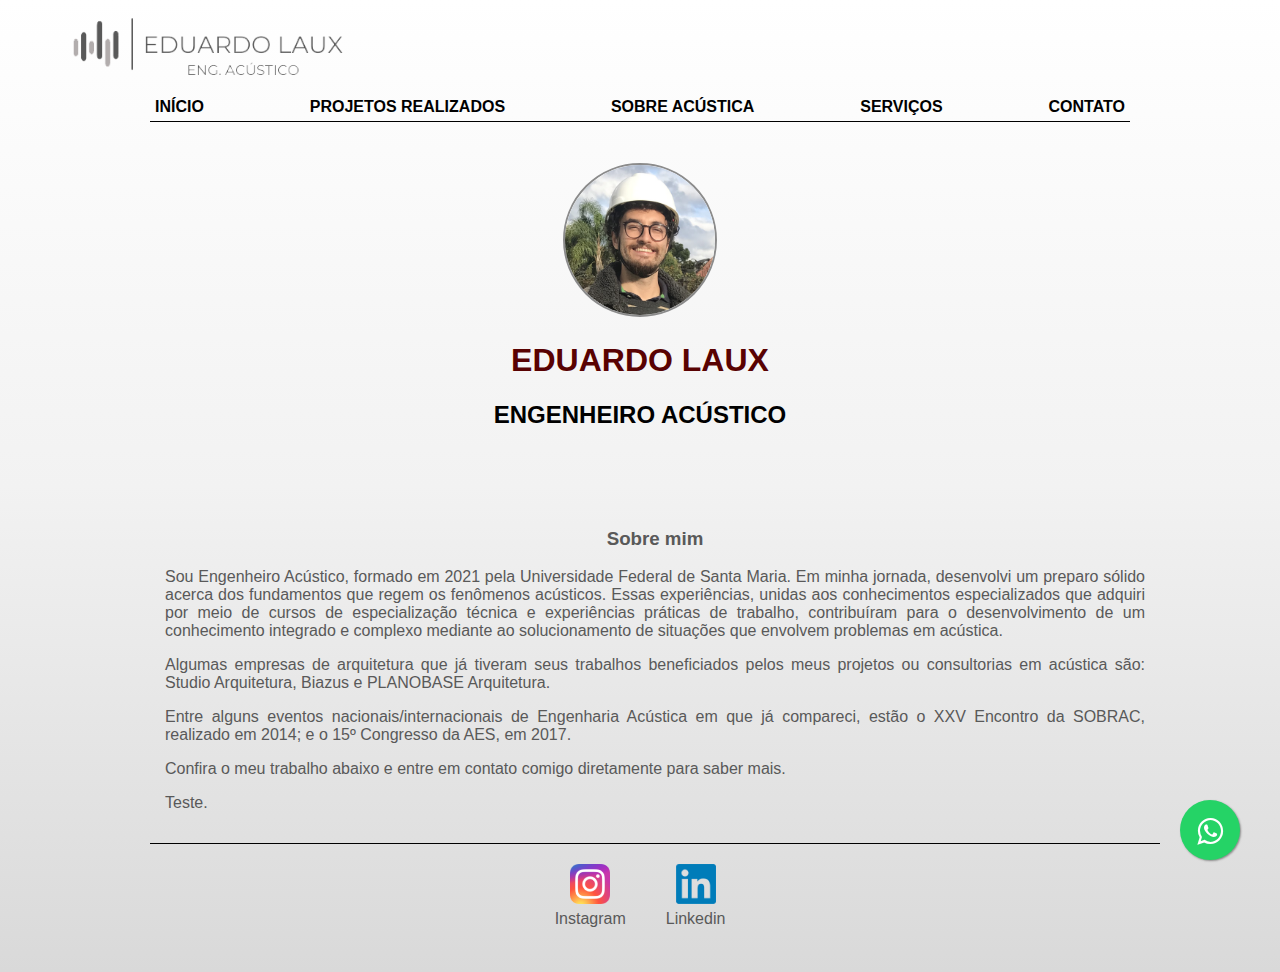
<file: index.html>
<!DOCTYPE html>
<html lang="en">
<head>
    <meta charset="UTF-8">
    <meta http-equiv="X-UA-Compatible" content="IE=edge">
    <meta name="viewport" content="width=device-width, initial-scale=1.0">
    <title>Eng. Eduardo Laux - Projetos e laudos de acústica</title>
    <link rel="stylesheet" type="text/css" href="./css/main.css">
	<link rel="stylesheet" href="https://cdnjs.cloudflare.com/ajax/libs/font-awesome/4.5.0/css/font-awesome.min.css">
	<style>
		.whatsapp-link {
			position: fixed;
			width: 60px;
			height: 60px;
			bottom: 40px;
			right: 40px;
			background-color: #25d366;
			color: #fff;
			border-radius: 50px;
			text-align: center;
			font-size: 30px;
			box-shadow: 1px 1px 2px #888;
			z-index: 1000;
		}
 
		.fa-whatsapp {
			margin-top: 16px;
		}
	</style>
</head>
<body>
	<a class="whatsapp-link" href="https://web.whatsapp.com/send?phone=51992215385" target="_blank">
		<i class="fa fa-whatsapp"></i>
	</a>
    <header class="menu-principal">
            <div class="logo">
                <img class="tamlogo" src ="./img/logo_eng_transparente.png" />
            </div>
    </header

    <div class="container">
        <nav>
            <div class="header-2">
                <ul>
                    <li>
                        <a href="index.html">Início</a>
                    </li>
                    <li>
                        <a href="projetos realizados.html">Projetos realizados</a>
                    </li>
                    <li>
                    <a href="sobre.html">Sobre acústica</a>
                </li>
                <li>
                    <a href="servicos.html">Serviços</a>
                </li>
                <li>
                    <a href="contato.html">Contato</a>
                    </li>
                </ul>
            </div>
        </nav>    
        <header>
            <div class="center">
                <img class="borda" src="./img/perfil.png"></img>
    
            <h1 class="cornome">Eduardo Laux</h1>
            <h2>Engenheiro acústico</h2>
            </div>
        </header>
    
        <main>
            <section  class="center">
                <h3>Sobre mim</h3>
                <p>Sou Engenheiro Acústico, formado em 2021 pela Universidade Federal de Santa Maria. Em minha jornada, desenvolvi um preparo sólido acerca dos fundamentos que regem os fenômenos acústicos. Essas experiências, unidas aos conhecimentos especializados que adquiri por meio de cursos de especialização técnica e experiências práticas de trabalho, contribuíram para o desenvolvimento de um conhecimento integrado e complexo mediante ao solucionamento de situações que envolvem problemas em acústica.
                    <p> Algumas empresas de arquitetura que já tiveram seus trabalhos beneficiados pelos meus projetos ou consultorias em acústica são: Studio Arquitetura, Biazus e PLANOBASE Arquitetura.
                        <p> Entre alguns eventos nacionais/internacionais de Engenharia Acústica em que já compareci, estão o XXV Encontro da SOBRAC, realizado em 2014; e o 15º Congresso da AES, em 2017.
                            <p> Confira o meu trabalho abaixo e entre em contato comigo diretamente para saber mais.</p>
                            <p> Teste.</p>
          
            </section>

        </main>
    
        <footer>
            <a href="https://www.instagram.com/eng.eduardolaux/" target="_blank" rel="noopener noreferrer">
                <img src="./img/logo insta.png"></img>
                <p>Instagram</p>
            </a>
            <a href="https://www.linkedin.com/in/eduardo-laux-159835117/" target="_blank" rel="noopener noreferrer">
                <img src="./img/logo linkedin.png"></img>
                <p>Linkedin</p>
            </a>
        </footer>    
    </div>
</body>

</html>
</file>
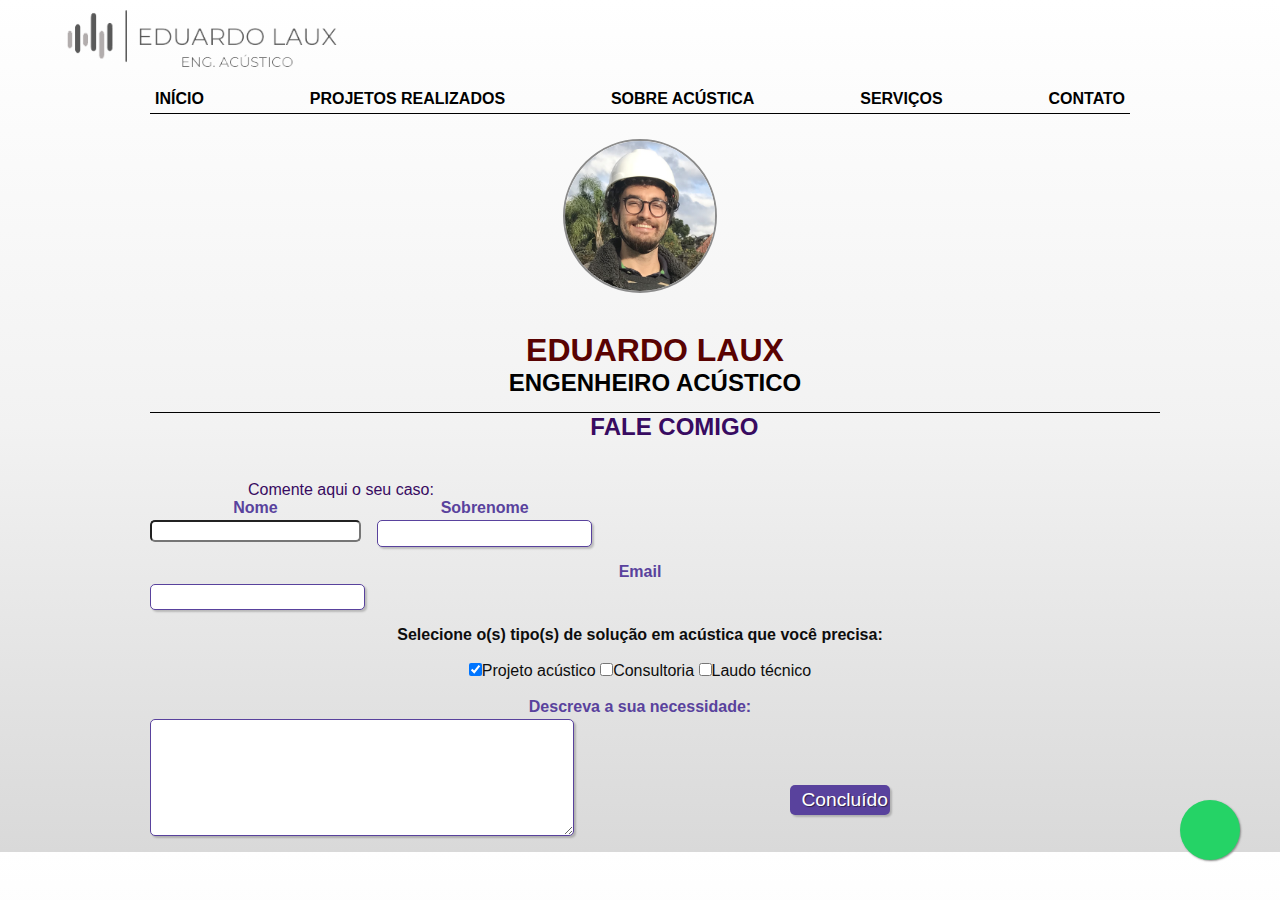
<file: contato 2.html>
<!DOCTYPE html>
<html lang="en">
<head>
    <meta charset="UTF-8">
    <meta http-equiv="X-UA-Compatible" content="IE=edge">
    <meta name="viewport" content="width=device-width, initial-scale=1.0">
    <title>Eng. Eduardo Laux - Projetos e laudos de acústica</title>
    <link rel="stylesheet" type="text/css" href="./css/main.css">
    <link rel="stylesheet" type="text/css" href="./css/contato.css" media=""
	<link rel="stylesheet" href="https://cdnjs.cloudflare.com/ajax/libs/font-awesome/4.5.0/css/font-awesome.min.css">
	<style>
		.whatsapp-link {
			position: fixed;
			width: 60px;
			height: 60px;
			bottom: 40px;
			right: 40px;
			background-color: #25d366;
			color: #fff;
			border-radius: 50px;
			text-align: center;
			font-size: 30px;
			box-shadow: 1px 1px 2px #888;
			z-index: 1000;
		}
 
		.fa-whatsapp {
			margin-top: 16px;
		}
	</style>
    </head>
<body>
	<a class="whatsapp-link" href="https://web.whatsapp.com/send?phone=51992215385" target="_blank">
		<i class="fa fa-whatsapp"></i>
	</a>
    <header class="menu-principal">
            <div class="logo">
                <img class="tamlogo" src ="./img/logo_eng_transparente.png" />
            </div>
    </header

    <div class="container">
        <nav>
            <div class="header-2">
                <ul>
                    <li>
                        <a href="index.html">Início</a>
                    </li>
                    <li>
                        <a href="projetos realizados.html">Projetos realizados</a>
                    </li>
                    <li>
                    <a href="sobre.html">Sobre acústica</a>
                </li>
                <li>
                    <a href="servicos.html">Serviços</a>
                </li>
                <li>
                    <a href="contato.html">Contato</a>
                    </li>
                </ul>
            </div>
        </nav>    
        <header>
            <div class="center">
                <img class="borda" src="./img/perfil.png"></img>
    
                <section>
                    <h1 class="cornome">Eduardo Laux</h1>
                <h2>Engenheiro acústico</h2>
            </section>
            <h2 id="titulo">Fale comigo</h2>
            </div>
        </header>
    </div>

    <div class="center">
        <main>
                <div class="grupo">
                    <p id="subtitulo">Comente aqui o seu caso:</p>
                </div>
            
                <form>  <!-- Tag de formulário-->
                    <fieldset class="grupo">
                        <div class="campo">
                            <label for="nome"><strong>Nome</strong></label>
                            <input type "text" name="nome" id="nome" required>
                        </div>
            
                        <div class="campo">
                            <label for="sobrenome"><strong>Sobrenome</strong></label>
                            <input type="text" name="sobrenome" id="sobrenome" required>
                        </div>
                    </fieldset>
            
                    <div class="campo">
                        <label for="email"><strong>Email</strong></label>
                        <input type="email" name="email" id="email" required>
                    </div>
            
                    <fieldset class="grupo">
                        <div id="check">
                            <label><strong>Selecione o(s) tipo(s) de solução em acústica que você precisa:</strong></label><br><br>
                            <input type="checkbox" name="devweb" value="Projeto acústico" checked>Projeto acústico
                            <input type="checkbox" name="devweb" value="Consultoria">Consultoria
                            <input type="checkbox" name="devweb" value="Laudo técnico">Laudo técnico
                        </div>
                    </fieldset>
            
                    <div class="campo">
                        <br>
                        <label for="experiencia"><strong>Descreva a sua necessidade:</strong></label>
                        <textarea rows="6" style="width: 26em" id="experiencia" name="experiencia"></textarea>
                    </div>
            
                    <!-- Botão para enviar o formulário -->
                    <button class="botao" type="submit" onsubmit="">Concluído</button>            
            
                </form>  
        </main>
    </div>
    
</body>
</html>
</file>
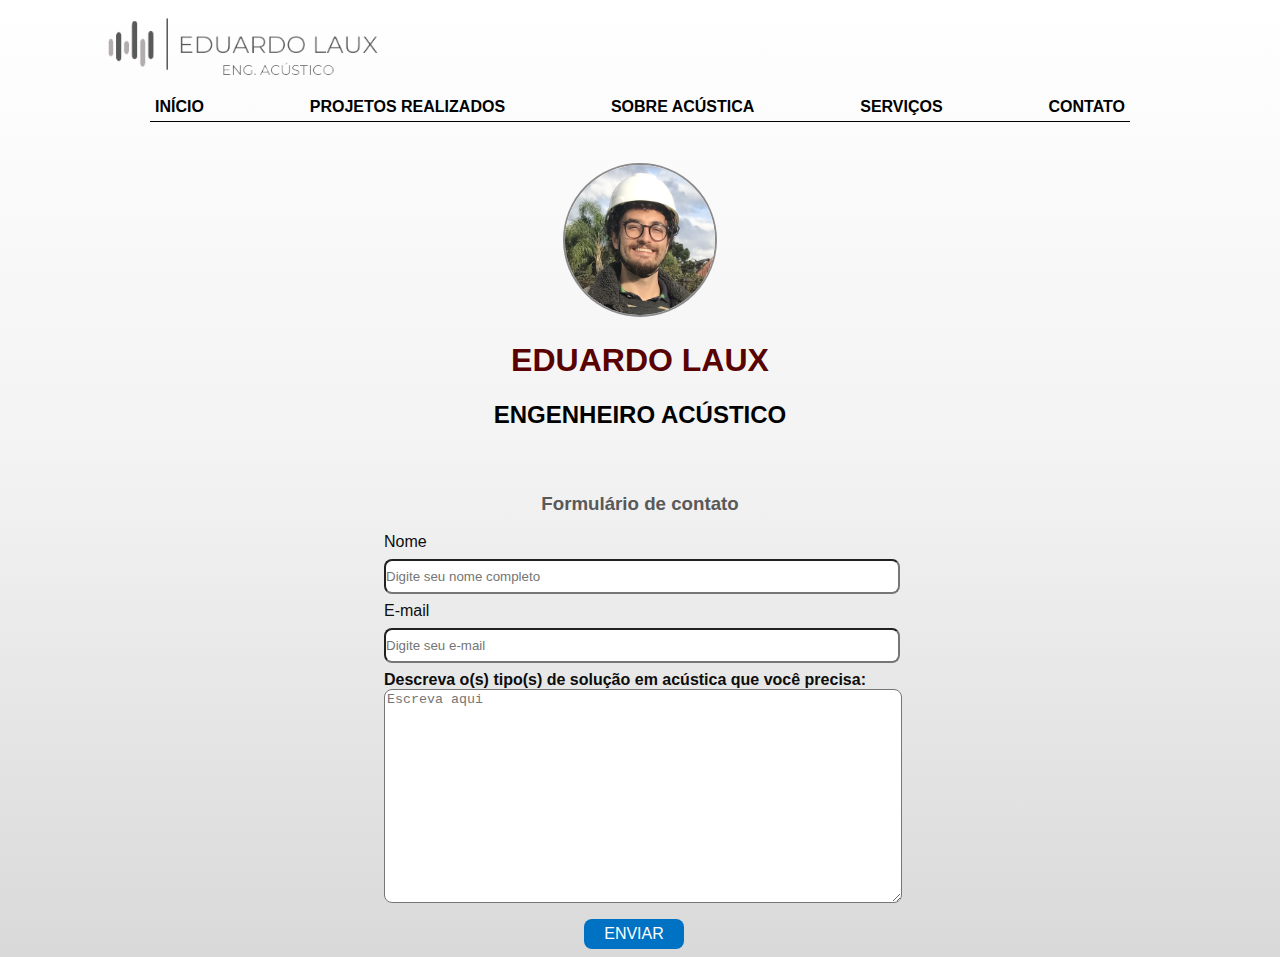
<file: contato.html>
<!DOCTYPE html>
<html lang="pt">
<head>
    <meta charset="UTF-8">
    <meta http-equiv="X-UA-Compatible" content="IE=edge">
    <meta name="viewport" content="width=device-width, initial-scale=1.0">
    <title>Contato</title>
    <link rel="stylesheet" type="text/css" href="./css/main.css">
</head>

<body>
    <div class="container">
        <header class="menu-principal">
            <div class="logo">
                <img class="tamlogo" src ="./img/logo_eng_transparente.png" />
            </div>
    </header

    <div class="container">
        <nav>
            <div class="header-2">
                <ul>
                    <li>
                        <a href="index.html">Início</a>
                    </li>
                    <li>
                        <a href="projetos realizados.html">Projetos realizados</a>
                    </li>
                    <li>
                    <a href="sobre.html">Sobre acústica</a>
                </li>
                <li>
                    <a href="servicos.html">Serviços</a>
                </li>
                <li>
                    <a href="contato.html">Contato</a>
                    </li>
                </ul>
            </div>
        </nav>    
        <header class="center">
                <img class="borda" src="./img/perfil.png"></img>
    
            <h1 class="cornome">Eduardo Laux</h1>
            <h2>Engenheiro acústico</h2>
            </div>
        </header>
        <form class="form" action="https://formsubmit.co/eduardodalaux@gmail.com" method="POST">
            <h3 class="center">Formulário de contato</h3>    
            <label for="name">Nome</label>
            <input type="name" name="name" id="name" placeholder="Digite seu nome completo" required>
            <label for="email">E-mail</label>
            <input type="email" name="email" id="email" placeholder="Digite seu e-mail" required>
            <label for="message"><strong>Descreva o(s) tipo(s) de solução em acústica que você precisa:</strong></label>
            <textarea name="message" id="message" placeholder="Escreva aqui" required></textarea>
            <!-- <input type="text" name="message" id="message" placeholder="Escreva aqui" required> -->
            <input type="hidden" name="_next" value="https://eduardolaux.github.io/pagina-profissional/obrigado.html">
            <button type="submit">Enviar</button>
       </form>
    </div>
</body>
</html>
</file>
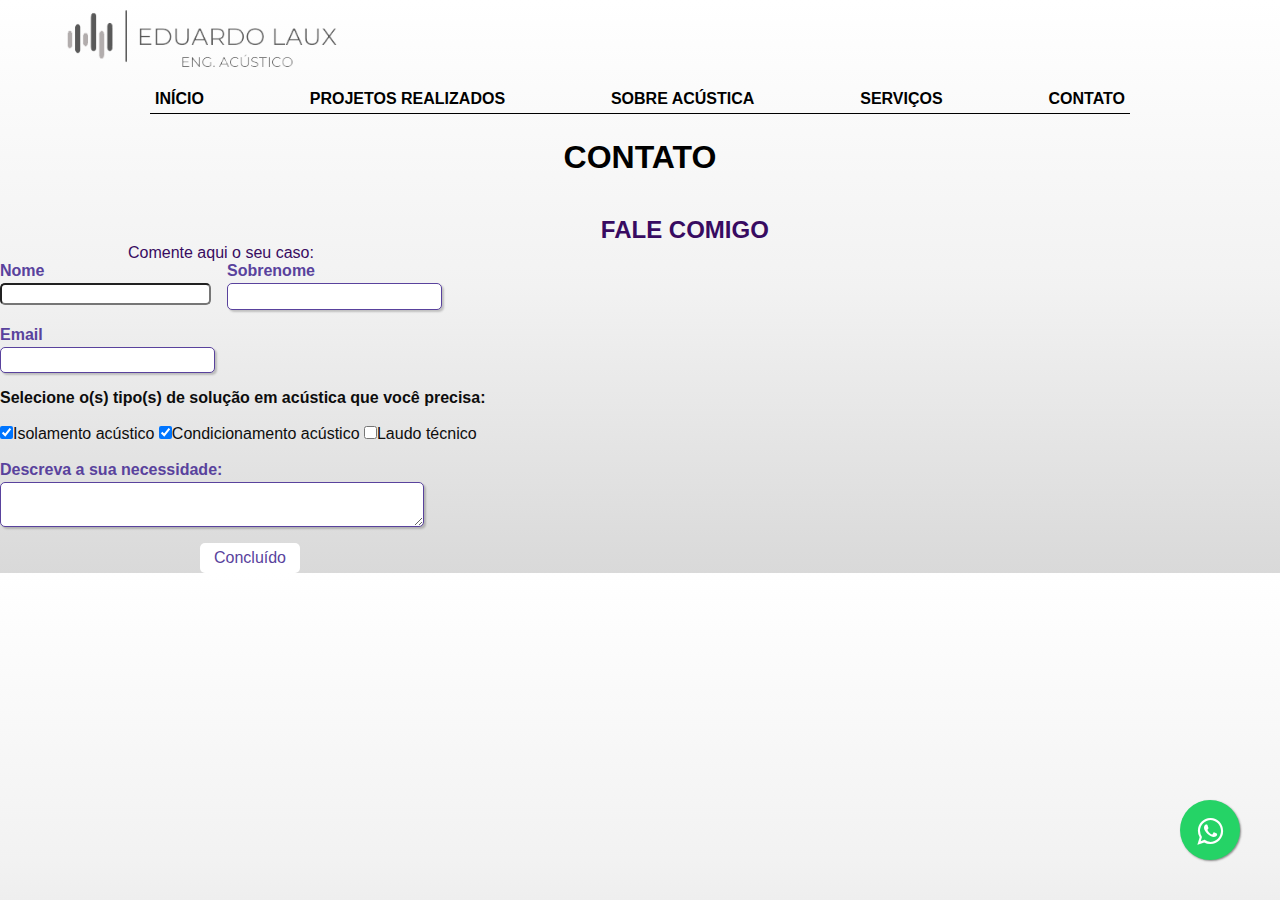
<file: contato1.html>
<!DOCTYPE html>
<html lang="en">
<head>
    <meta charset="UTF-8">
    <meta http-equiv="X-UA-Compatible" content="IE=edge">
    <meta name="viewport" content="width=device-width, initial-scale=1.0">
    <title>Eng. Eduardo Laux - Projetos e laudos de acústica</title>
    <link rel="stylesheet" type="text/css" href="./css/main.css">
	<link rel="stylesheet" href="https://cdnjs.cloudflare.com/ajax/libs/font-awesome/4.5.0/css/font-awesome.min.css">
    <link rel="stylesheet" type="text/css" href="./css/contato.css" media=""
</head>
<body>
	<a class="whatsapp-link" href="https://web.whatsapp.com/send?phone=51992215385" target="_blank">
		<i class="fa fa-whatsapp"></i>
	</a>
    <header class="menu-principal">
            <div class="logo">
                <img class="tamlogo" src ="./img/logo_eng_transparente.png" />
            </div>
    </header

    <div class="container">
        <nav>
            <div class="header-2">
                <ul>
                    <li>
                        <a href="index.html">Início</a>
                    </li>
                    <li>
                        <a href="projetos realizados.html">Projetos realizados</a>
                    </li>
                    <li>
                    <a href="sobre.html">Sobre acústica</a>
                </li>
                <li>
                    <a href="servicos.html">Serviços</a>
                </li>
                <li>
                    <a href="contato.html">Contato</a>
                    </li>
                </ul>
            </div>
        </nav>    

        <header>
            <div class="center">
            <h1>Contato</h1>
            </div>
        </header>
  
    <div class="center">
        <h2 id="titulo">Fale comigo</h2>
        <p id="subtitulo">Comente aqui o seu caso:</p>
    </div>

    <form>  <!-- Tag de formulário-->
            <fieldset class="grupo">
                <div class="campo">
                    <label for="nome"><strong>Nome</strong></label>
                    <input type "text" name="nome" id="nome" required>
                </div>

                <div class="campo">
                    <label for="sobrenome"><strong>Sobrenome</strong></label>
                    <input type="text" name="sobrenome" id="sobrenome" required>
                </div>
            </fieldset>

            <div class="campo">
                <label for="email"><strong>Email</strong></label>
                <input type="email" name="email" id="email" required>
            </div>

            <!-- <div class="campo">
                <label><strong>Que tipo de solução em acústica você está precisando no momento?</strong></label>
                <label><br><br>
                    <input type="radio" name="devweb" value="Projeto acústico" checked>Projeto acústico
                </label>
                <label>
                    <input type="radio" name="devweb" value="Laudo técnico">Laudo técnico
                </label>
            </div>

            <div class="campo">
                <label>Idade</label>
                <select id="Idade">
                    <option selected disabled value="">Selecione</option>
                    <option>Jovem</option>
                    <option>Adulto</option>
                    <option>Véio</option>
                </select>
            </div> -->

        <fieldset class="grupo">
            <div id="check">
                <label><strong>Selecione o(s) tipo(s) de solução em acústica que você precisa:</strong></label><br><br>
                <input type="checkbox" name="devweb" value="Projeto acústico" checked>Isolamento acústico
                <input type="checkbox" name="devweb" value="Projeto acústico" checked>Condicionamento acústico
                <input type="checkbox" name="devweb" value="Laudo técnico">Laudo técnico
            </div>
        </fieldset>

        <div class="campo">
            <br>
            <label><strong>Descreva a sua necessidade:</strong></label>
            <textarea row="6" style="width: 26em" id="necessidade" name="necessidade"></textarea>
        </div>

        <button type="submit">Concluído</button>

    </form>
    </div>
</body>
</html>
</file>
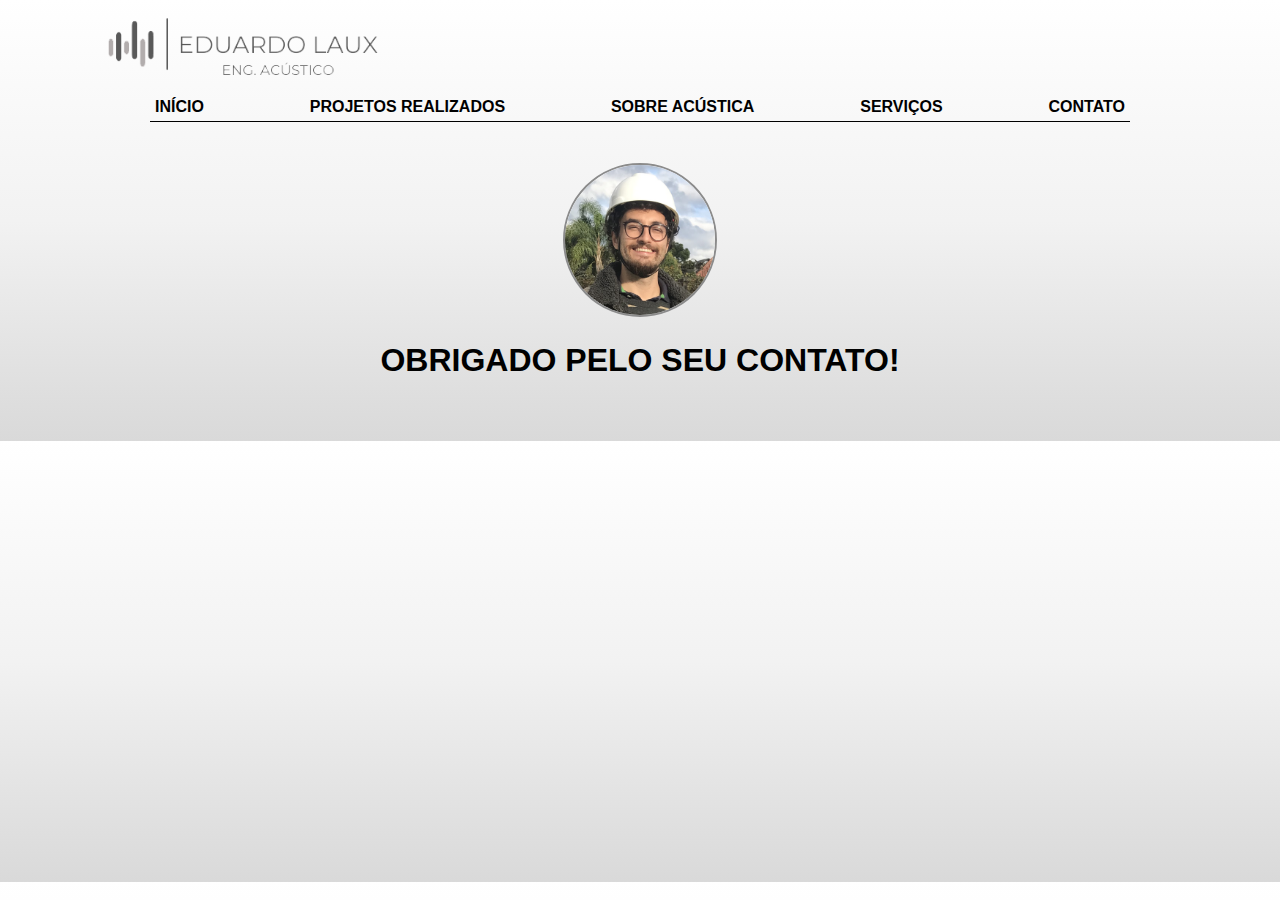
<file: obrigado.html>
<!DOCTYPE html>
<html lang="pt">
<head>
    <meta charset="UTF-8">
    <meta http-equiv="X-UA-Compatible" content="IE=edge">
    <meta name="viewport" content="width=device-width, initial-scale=1.0">
    <title>Contato</title>
    <link rel="stylesheet" type="text/css" href="./css/main.css">
</head>

<body>
    <div class="container">
        <header class="menu-principal">
            <div class="logo">
                <img class="tamlogo" src ="./img/logo_eng_transparente.png" />
            </div>
    </header

    <div class="container">
        <nav>
            <div class="header-2">
                <ul>
                    <li>
                        <a href="index.html">Início</a>
                    </li>
                    <li>
                        <a href="projetos realizados.html">Projetos realizados</a>
                    </li>
                    <li>
                    <a href="sobre.html">Sobre acústica</a>
                </li>
                <li>
                    <a href="servicos.html">Serviços</a>
                </li>
                <li>
                    <a href="contato.html">Contato</a>
                    </li>
                </ul>
            </div>
        </nav>    
        <header class="center">
                <img class="borda" src="./img/perfil.png"></img>
    
            <h1>Obrigado pelo seu contato!</h1>
            </div>
        </header>
        

    
    </div>
</body>
</html>
</file>
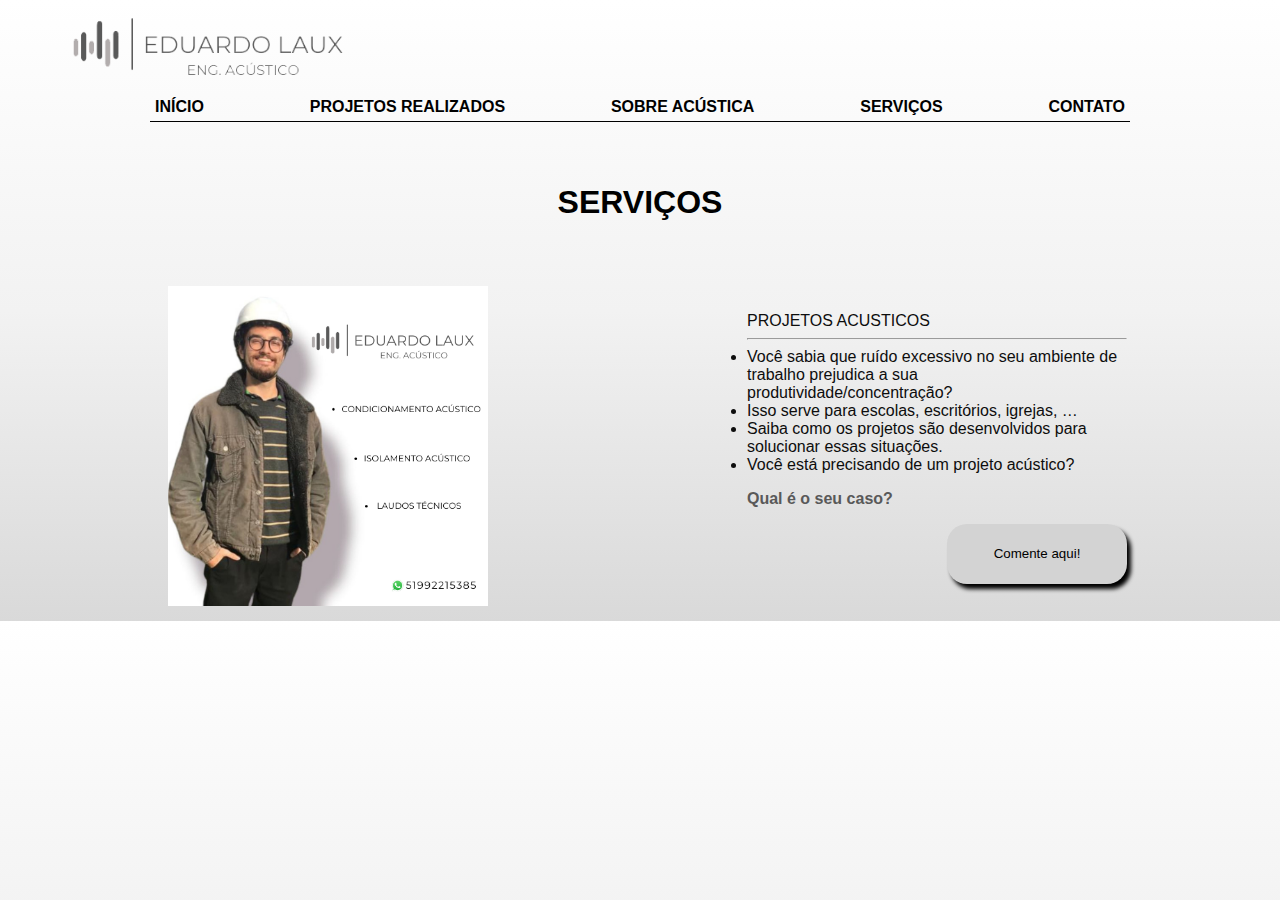
<file: servicos.html>
<!DOCTYPE html>
<html lang="en">
<head>
    <meta charset="UTF-8">
    <meta http-equiv="X-UA-Compatible" content="IE=edge">
    <meta name="viewport" content="width=device-width, initial-scale=1.0">
    <title>Eng. Acústico Eduardo Laux - Serviços</title>
    <link rel="stylesheet" type="text/css" href="./css/main.css">
</head>
<body>
    <header class="menu-principal">
            <div class="logo">
                <img class="tamlogo" src ="./img/logo_eng_transparente.png" />
            </div>
    </header

    <div class="container">
        <nav>
            <div class="header-2">
                <ul>
                    <li>
                        <a href="index.html">Início</a>
                    </li>
                    <li>
                        <a href="projetos realizados.html">Projetos realizados</a>
                    </li>
                    <li>
                    <a href="sobre.html">Sobre acústica</a>
                </li>
                <li>
                    <a href="servicos.html">Serviços</a>
                </li>
                <li>
                    <a href="contato.html">Contato</a>
                    </li>
                </ul>
            </div>
        </nav>    

        <header>

            <div class="center">
                <h1>Serviços</h1>
            </div>
            </header>
            
            <main>
                <!-- <section class="servicos-principal">
                    <img src="img/Perfil profissional .png" alt="Apresentação profissional">
                    <div class="servicos-principal-escrito">
                        <p>Você sabia que ruído excessivo no seu ambiente de trabalho prejudica a sua produtividade/concentração?</p>
                        <p>Isso serve para escolas, escritórios, igrejas, …</p>
                        <p>Saiba como os projetos são desenvolvidos para solucionar essas situações.</p>
                        <h3>Você está precisando de um projeto acústico?</h3>            
                        <p><strong>Qual é o seu caso?</strong></p>
                            <button class="botaoconfig">Comente aqui!</button>
                    </div>
                </section> -->
    
            <table>
                <tr>
                    <td style="width:70%">
                        <img class="imagemprojeto" src="img/Perfil profissional .png" alt="Apresentação profissional">
                    </td>

                    <td style="width:30%;text-align: left">
                        PROJETOS ACUSTICOS
                        <hr>
                        <li>Você sabia que ruído excessivo no seu ambiente de trabalho prejudica a sua produtividade/concentração?</li>
                        <li>Isso serve para escolas, escritórios, igrejas, …</li>
                        <li>Saiba como os projetos são desenvolvidos para solucionar essas situações.</li>
                        <li>Você está precisando de um projeto acústico?</li>
                        <p><strong>Qual é o seu caso?</strong></p>
                            <button class="botaoconfig">Comente aqui!</button>
                    </td>
                </tr>
            </table>
        </main>
</file>
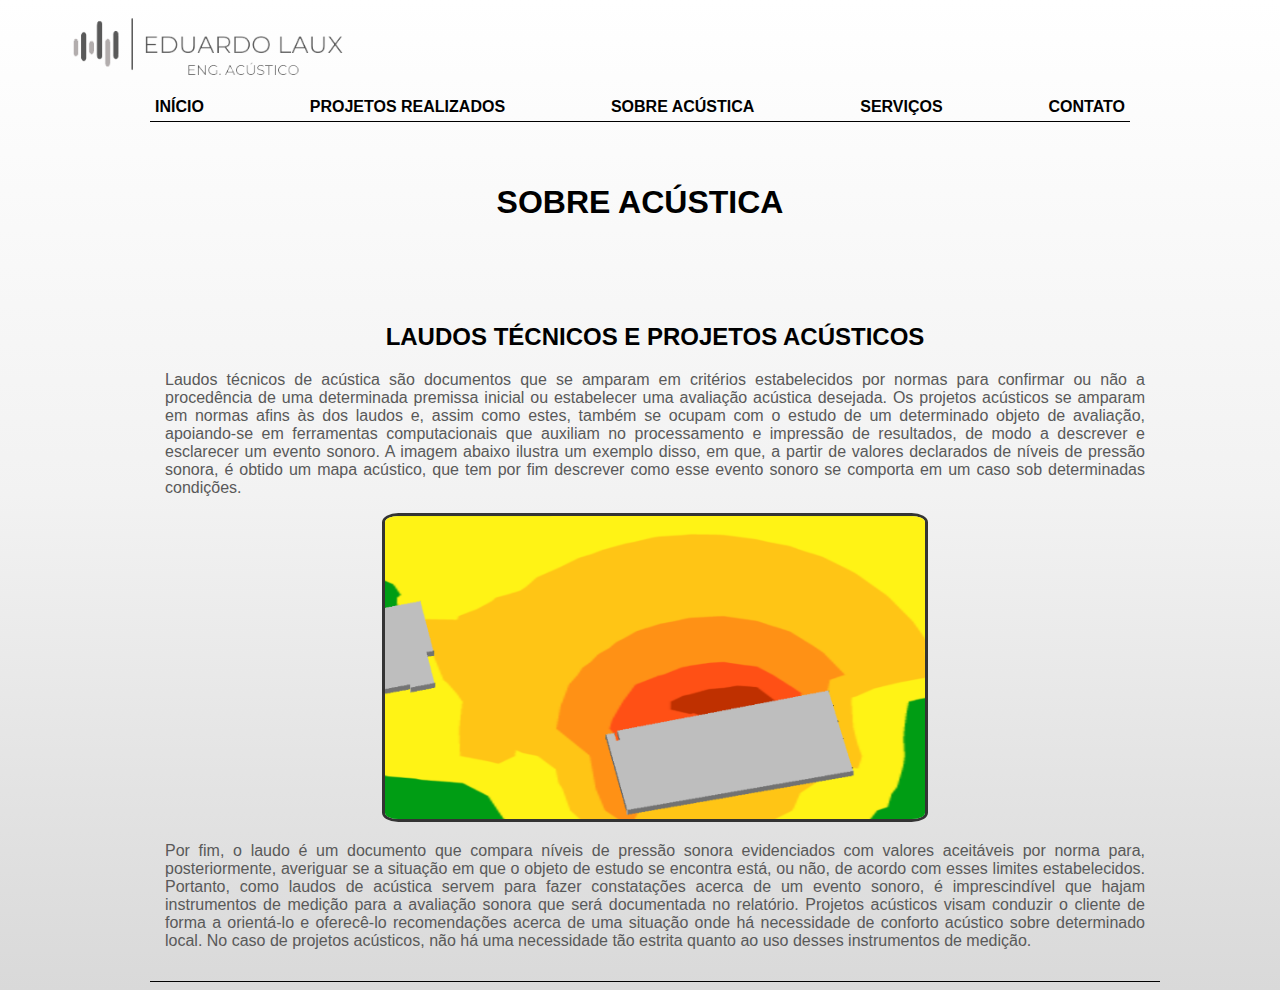
<file: sobre.html>
<!DOCTYPE html>
<html lang="en">
<head>
    <meta charset="UTF-8">
    <meta http-equiv="X-UA-Compatible" content="IE=edge">
    <meta name="viewport" content="width=device-width, initial-scale=1.0">
    <title>Eng. Acústico Eduardo Laux - Sobre acústica</title>
    <link rel="stylesheet" type="text/css" href="./css/main.css">
</head>
<body>
    <header class="menu-principal">
            <div class="logo">
                <img class="tamlogo" src ="./img/logo_eng_transparente.png" />
            </div>
    </header

    <div class="container">
        <nav>
            <div class="header-2">
                <ul>
                    <li>
                        <a href="index.html">Início</a>
                    </li>
                    <li>
                        <a href="projetos realizados.html">Projetos realizados</a>
                    </li>
                    <li>
                    <a href="sobre.html">Sobre acústica</a>
                </li>
                <li>
                    <a href="servicos.html">Serviços</a>
                </li>
                <li>
                    <a href="contato.html">Contato</a>
                    </li>
                </ul>
            </div>
        </nav>    

        <header>
            <div class="center">
            <h1>Sobre acústica</h1>
            </div>
        </header>

        <main>
            <section class="center">
            <h2>Laudos técnicos e projetos acústicos</h2>
                <p>Laudos técnicos de acústica são documentos que se amparam em critérios estabelecidos por normas para confirmar 
                    ou não a procedência de uma determinada premissa inicial ou estabelecer uma avaliação acústica desejada. Os 
                    projetos acústicos se amparam em normas afins às dos laudos e, assim como estes, também se ocupam com o estudo 
                    de um determinado objeto de avaliação, apoiando-se em ferramentas computacionais que auxiliam no processamento 
                    e impressão de resultados, de modo a descrever e esclarecer um evento sonoro. A imagem abaixo ilustra um exemplo 
                    disso, em que, a partir de valores declarados de níveis de pressão sonora, é obtido um mapa acústico, que tem 
                    por fim descrever como esse evento sonoro se comporta em um caso sob determinadas condições.</p>

            <div class="center">
                <img class="tamfotos" src="./img/mapa3d.png"></img>
            </div>

                    <p>Por fim, o laudo é um documento que compara níveis de pressão sonora evidenciados com valores aceitáveis por 
                        norma para, posteriormente, averiguar se a situação em que o objeto de estudo se encontra está, ou não, de 
                        acordo com esses limites estabelecidos. Portanto, como laudos de acústica servem para fazer constatações 
                        acerca de um evento sonoro, é imprescindível que hajam instrumentos de medição para a avaliação sonora que 
                        será documentada no relatório.  Projetos acústicos visam conduzir o cliente de forma a orientá-lo e oferecê-lo 
                        recomendações acerca de uma situação onde há necessidade de conforto acústico sobre determinado local. No caso 
                        de projetos acústicos, não há uma necessidade tão estrita quanto ao uso desses instrumentos de medição.</p>
                </section>
    
        </main>
</file>
<file: css/main.css>
.whatsapp-link {
    position: fixed;
    width: 60px;
    height: 60px;
    bottom: 40px;
    right: 40px;
    background-color: #25d366;
    color: #fff;
    border-radius: 50px;
    text-align: center;
    font-size: 30px;
    box-shadow: 1px 1px 2px #888;
    z-index: 1000;
}

.fa-whatsapp {
    margin-top: 16px;
}

.menu-principal {
    width: 100%;
    /* background-color: white; */
    /* background-color: #252323; */
    height: 50px;
    padding: 10px;
}

.logo {
    text-align: center;     /*Logo alinhada ao centro*/
    /* float: left; */      /*Logo alinhada à esquerda*/
    /* padding: 10px; */
    width:30%;
}

.tamlogo {
    width: 270px;
    height: auto;
}

nav {
    /* background-color: #0D0D0D; */
    /* background-color: white; */
}

body {
    /* margin-top: 15px; */
    color: #0D0D0D;
    /* background-color: #F2F2F2; */
    /* background-color: white; */
    background-image: linear-gradient(to bottom, white, #F2F2F2, #D9D9D9);
    font-family:Verdana, Geneva, Tahoma, sans-serif
    /* text-transform: uppercase;     */
    /* width:980px; */
}

/* BARRA MENU: DEIXAR UM ÍTEM DO LADO DO OUTRO */
ul {
    border-bottom: 0.1px solid black;
    font-weight: bold;
    text-transform: uppercase;    
    display: flex;          /* Um tópico do lado do outro*/
    justify-content: space-between;
    list-style-type: none;  /* Tirando modelo de itemização*/
    align-items: center;    /* Alinhando verticalmente ao centro*/
    padding: 5px;           /*Largura da faixa que envolve a barra*/
    margin-top: 10px;       /* Espaçamento entre ícones das redes sociais*/
    /* padding: 0px!important; */
}

header{
    /* /* background-color: white; */
    width:980px;
    margin: 0 auto;
    /* margin-top: 50px; */
    margin-bottom: 15px;
    padding: 25px;
}

.header-2 {
    /* /* background-color: white; */
    width:980px;
    margin: 0 auto;
    /* padding: 5px; */
}

a {
    /* color: white;     Opções da barra de menu */
    color: black;
    text-decoration: none;  /* Des-sublinhando ítens */
}


.borda {
    width: 150px;
    height: auto;
    border-radius:50%;          /* Estilizando bordas da imagem */
    border: 2px solid #8b8b8b;
    }

    .borda2 {
        border-radius:3%;          /* Estilizando bordas da imagem */
        border: 2px solid #343434;
    }
    
    /* CRIANDO CLASSE PARA CENTRALIZAR FOTOS/TEXTOS/ETC. */
.center {
    text-align: center;
    align-items: center;
}
.cornome {
/* color: #069656; */
color: #590202
}

h1 {
    text-transform: uppercase;    
    color:black;
}

h2 {
    text-transform: uppercase;    
    /* color:#595959; */
    color:black;
}

h3 {
    color:#595959;
}

p {
    text-align: justify;
    color: #595959;
}

main {
    margin: 0 auto;
    width: 980px;
    /* float:left; */
    position: relative;
}

.coluna {
    flex-direction: column;
    gap: 32px;
}

.tamfotos {
    width: 540px;
    height: auto;
    border-radius:3%;          /* Estilizando bordas da imagem */
    border: 3px solid #343434;
}

.tamfotosmenor {
    width: 400px;
    height: auto;
    border-radius:3%;          /* Estilizando bordas da imagem */
    border: 2px solid #343434;
}

.imagemprojeto {
    width: 25vw;
    padding-left: 15px;
}

footer img {
    width: 40px;
    height: 40px;
}
section {
    border-bottom: 0.4px solid black;
    /* margin: 0 auto; */
    margin-top: 20px;
    width: 980px;
    padding: 15px;
    position: relative;
}

footer {
    margin-top: 30px;
    margin: 0 auto;     /* Mantém os elementos do bloco centralizados na página*/
    position: relative;
    width: 980px;
    display: flex;      /* Para deixar um item ao lado do outro */
    justify-content: center
}

footer a{
    margin: 20px;       /* Espaçamento entre ícones das redes sociais*/
    text-align: center;
}

footer p{
    margin-top: 2px;       /* Espaçamento entre ícones das redes sociais*/
}

.container {
    padding: 0px 50px;      /* Reduzindo largura do conteúdo contido entre margem esquerda e direita da página*/
}

nav a:hover {
    color: red
}

/* SERVIÇOS */

.servicos-principal {
    display: flex;
    flex-direction: row;
    align-items: center;
    justify-content: space-around;
    gap: 30px
}

.botaoconfig {
    background-color: #d3d3d3;
    width: 180px;
    height: 60px;
    border: none;
    box-shadow: 4px 5px 4px black;
    border-radius: 20px;
}

.botaoconfig:hover {
background-color: red;
}


/* CONTATO: */


.form {
    width: 100%;
    max-width: 32rem;
}

.form label,
.form input,
.form textarea {
    display: block;
    width: 100%;
}
/*
 .form label {
    color: rgb(0, 0, 0);
    line-height: 1;
    margin-bottom: 0.5rem;
} 

.form input,
.form textarea {
    font: inherit;
    padding: 0.8rem;
    margin-bottom: 1rem;
    border: 1px solid transparent;
    border-radius: 8px;
    transition: border-color;
    box-shadow: 0.2s;

}

*/
 .form textarea {
    margin-bottom: 1rem;
    border-radius: 8px;
    min-height: 13rem;
    resize: vertical;
}

/* 
.form input: hover,
.form input: focus,
.form textarea: hover,
.form textarea: focus {
    outline: none;
    border-color: #09d;
    box-shadow: 0 0 0 3px #4dc8ff;
}

*/

.form button {
    display: block;
    background: #0072c4;
    color: #fff;
    font: inherit;
    text-transform: uppercase;
    border: none;
    border-radius: 8px;
    cursor: pointer;
    transition: 0.2s;
}

.form button:hover,
.form button:focus {
    outline: none;
    background: #09d;
}



/* TUTORIAL BASE */

.form {
    width: 100%;
    max-width: 32rem;
    margin: 0 auto;
}
.form input {
border-radius: 8px;
width: 100%;
padding: 8px 0px;
margin: 8px 0px;
}

/* .form input[type=text] {
    height: 100px;
} */

button {
    margin-left: 12.5rem;
    background-color: white;
    border: none;
    width: 100px;
    height: 30px;
}
</file>
<file: css/contato.css>
/* Todos os elementos da página */
* {
    margin: 0;
    padding: 0;
}

/* Elementos com o ID "titulo" */
#titulo {
    font-family: sans-serif;
    color: #380B61;
    margin-left: 7%;
} 

/* Elementos com o ID "subtitulo" */
#subtitulo {
    font-family: sans-serif;
    color: #380B61;
    margin-left: 10%;
} 

#check{
    display: inline-block;
}

/* Elementos de tag <fieldset>*/
fieldset {
    border: 0;
}


/* Elementos de tags <body>, <input>, <Select>, <textarea> e <button> */
input, select, textarea, button {
    font-family: sans-serif;
    font-size: 1em;
    color: #59429d;
    border-radius: 5px;
}

/* Elementos de classe "grupo" nos estados das pseudoclasses "before" e "after" */
.grupo:before, .grupo:after {
    display: table;
}

/* Elementos de classe "grupo" no estado da pseudoclasse "after" */
.grupo:after {
    clear: both;
}

/* Elementos de classe "campo" */
.campo {
    margin-bottom: 1em;
}

/* Elementos de classe "campo" de tag <label> */
.campo label {
    margin-bottom: 0.2em;
    color: #59429d;
    display: block;
}

/* Elementos de classe "campo" ou "grupo" de tag <fieldset> */
fieldset.grupo .campo {
    float:  left;
    margin-right: 1em;
}

/* Elementos de classe "campo" das tags <input> com atributo text e email, da tag <select> e da tag <textarea>*/
.campo input[type="text"], .campo input[type="email"], .campo select, .campo textarea {
    padding: 0.2em;
    border: 1px solid #59429d;
    box-shadow: 2px 2px 2px rgba(0,0,0,0.2);
    display: block;
}

/* Elementos de classe "campo" de tag <select> e <option>*/
.campo select option {
    padding-right: 1em;
}

/* Elemento de classe "campo" com tag <input>, <select> e <textarea> tocas com estado da pseudoclasse "focus"*/
.campo input:focus, .campo select:focus, .campo textarea:focus {
    background: #E0E0F8;
}

/* Elemento de classe "botao" */
.botao {
    font-size: 1.2em;
    background: #59429d;
    border: 0;
    /* margin-bottom: 1em; */
    color: #ffffff;
    padding: 0.2em 0.6em;
    box-shadow: 2px 2px 2px rgba(0,0,0,0.2);
    text-shadow: 1px 1px 1px rgba(0,0,0,0.5);
    position: absolute;
    top: 90%;
    left: 50%;
    margin-right: -50%;
    transform: translate(-50%, -50%)
}

/* Elemento de classe "botao" com o estado da pseudoclasse "hover" */
.botao:hover {
    background: #CCBBFF;
    box-shadow: inset 2px 2px 2px rgba(0,0,0,0.2);
    text-shadow: none;
}

/* Elementos de classe botão e de tag <select> */
.botao, select{
    cursor: pointer;
}
</file>
